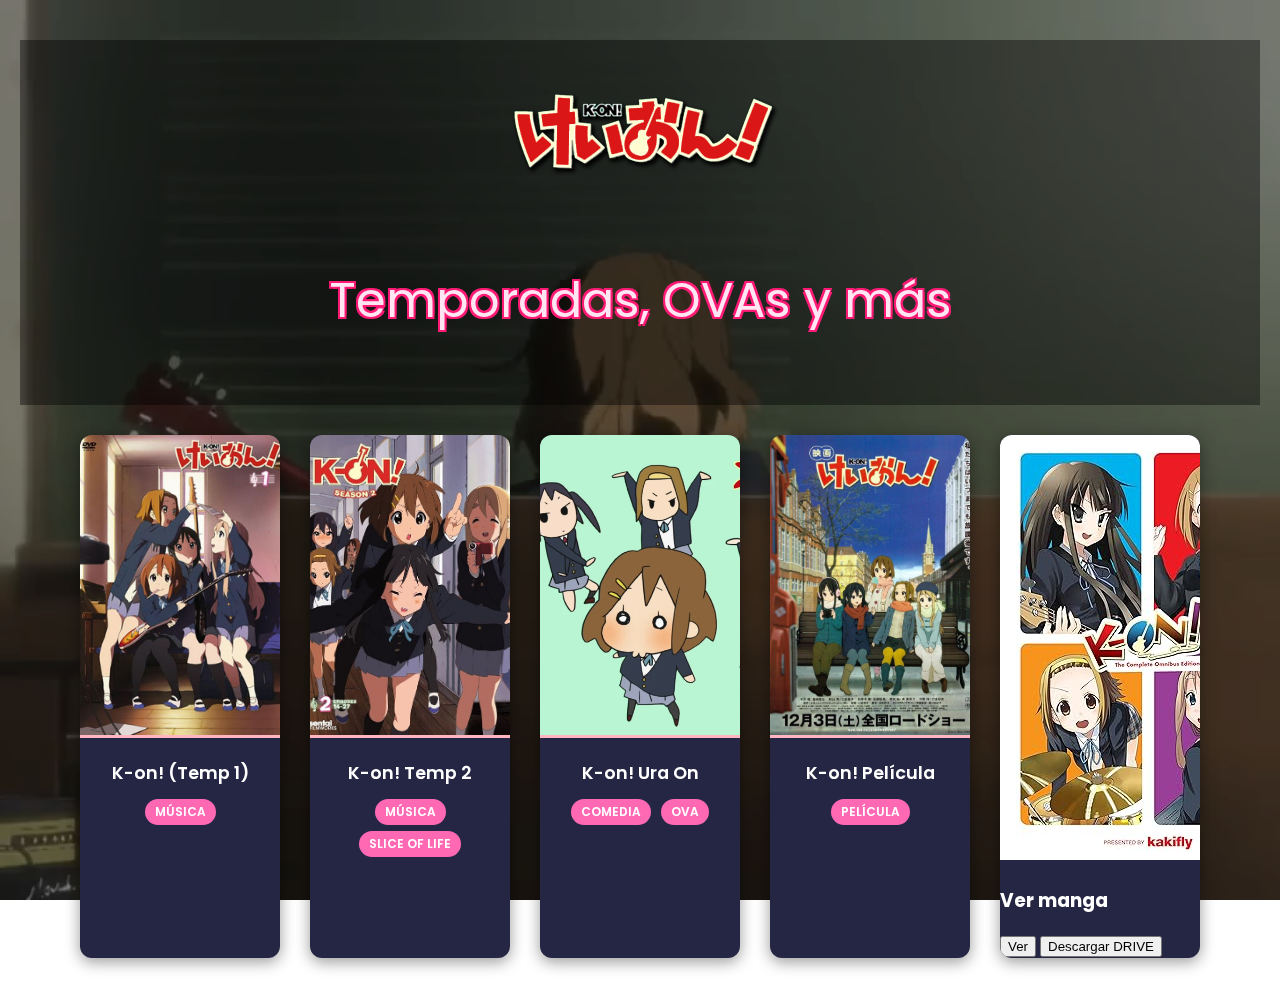
<file: index.html>
<!DOCTYPE html>
<html lang="es">
<head>
    <meta charset="UTF-8">
    <meta name="viewport" content="width=device-width, initial-scale=1.0">
    <title>k-on! ver_sub_esp.net</title>
    <link href="https://fonts.googleapis.com/css2?family=Poppins:wght@400;600;700&display=swap" rel="stylesheet">
    <link rel="icon" href="tempoprada1\img\yui-con-web.png">
    <link rel="stylesheet" href="style_lobby.css">
</head>
<body>
    
    <video autoplay muted loop id="bg-video">
        <source src="temporada1/videos/Wallpaper Engine  K On!! Yui Solo (B).mp4" type="video/mp4">
    </video>
    <header class="main-header">
        <img src="temporada1/img/logouwu.png" alt="Logo K-ON!" class="header-logo">
        <p>Temporadas, OVAs y más</p1>
    </header>

    <div class="contenedor">
        <a href="temporada1\index.html" class="card">
            <img src="visual_elements\temp1.jpg" alt="Portada K-on! Temporada 1">
            <div class="card-content">
                <h3>K-on! (Temp 1)</h3>
                <div class="tags-container">
                    <span class="tag">Música</span>
                </div>
            </div>
        </a>

        <a href="detalle.html" class="card">
            <img src="visual_elements\temp2.jpg" alt="Portada K-on! Temporada 2">
            <div class="card-content">
                <h3>K-on! Temp 2</h3>
                <div class="tags-container">
                    <span class="tag">Música</span>
                    <span class="tag">Slice of Life</span>
                </div>
            </div>
        </a>
        
        <a href="detalle.html" class="card">
            <img src="visual_elements\Ura-On.png" alt="Portada K-on! Ura On">
            <div class="card-content">
                <h3>K-on! Ura On</h3>
                <div class="tags-container">
                    <span class="tag">Comedia</span>
                    <span class="tag">OVA</span>
                </div>
            </div>
        </a>

        <a href="movie\peli.html" class="card">
            <img src="visual_elements\peli_on!.png" alt="Portada K-on! La Película">
            <div class="card-content">
                <h3>K-on! Película</h3>
                <div class="tags-container">
                    <span class="tag">Película</span>
                </div>
            </div>
        </a>

         <div class="manga">
            <img src="visual_elements\manga.jpg" alt="portada">
            <h3>Ver manga</h3>
            <div class="buttons">
                <button onclick="ver_manga('https://inmanga.com/ver/manga/K-ON/0/aa53a473-4bcb-42bf-8d33-affde8c46dbc')">Ver</button>
                
                <button onclick="download_manga('https://drive.google.com/drive/folders/19GABmz4T6VagQ7RfRGFuOY-BtD9Cd4Ro?usp=drive_link')">Descargar DRIVE</button>
            </div>
                </div>
            </div>
        </a>
    </div>
<script src="script_lobby.js"></script>
<!-- Vercel Speed Insights -->
<script defer src="https://cdn.vercel-analytics.com/v1/speed-insights/script.js"></script>
</body>
</html>
</file>
<file: style_lobby.css>
/*
   ================================
   ESTILOS OPTIMIZADOS PARA LOBBY
   ================================
*/
p {
    color: #ffe6f2;
  text-shadow:
    2px 2px 0 #ff1a75,
    -2px 2px 0 #ff1a75,
    2px -2px 0 #ff1a75,
    -2px -2px 0 #ff1a75;
    font-size: 3rem;
}


body {
    /* Se remueve el fondo estático, ahora lo gestionará el video */
    font-family: "Poppins", sans-serif;
    color: white;
    padding: 40px 20px;
    margin: 0;
    min-height: 100vh;
}

/* --- ESTILOS PARA EL VIDEO DE FONDO (#bg-video) --- */
/* Copiado desde style_temp1.css, se asegura de que ocupe toda la pantalla y esté detrás de todo */
#bg-video {
    position: fixed;
    right: 0;
    bottom: 0;
    min-width: 100%;
    min-height: 100%;
    object-fit: cover;
    z-index: -1; /* Lo envía al fondo */
    filter: brightness(0.5); /* Lo oscurece para mejorar la legibilidad del texto */
}

/* Encabezado principal centrado */
.main-header {
    text-align: center;
    margin-bottom: 30px;
    /* Añadir un fondo semi-transparente para que el título destaque sobre el video */
    background-color: rgba(0, 0, 0, 0.4); 
    padding: 20px 0;
}

.main-header h5 {
    color: #ffb6c1; /* Color suave de K-ON! */
    font-size: 1.2rem;
    margin-bottom: 5px;
    font-weight: 400;
}

.main-header h1 {
    font-size: 3rem;
    font-weight: 700;
    color: #fd0026; /* Rojo de K-ON! */
    /* Efecto de sombra blanca similar al de temp1/style_temp1.css */
    text-shadow:
        -1px -1px 0 white,
         1px -1px 0 white,
        -1px  1px 0 white,
         1px  1px 0 white;
}

/* Contenedor de las tarjetas */
.contenedor {
    display: flex;
    justify-content: center; /* Centrar las tarjetas */
    flex-wrap: wrap; /* Permitir que las tarjetas salten de línea en pantallas pequeñas */
    gap: 30px;
    max-width: 1200px; /* Limitar el ancho máximo para evitar que se estire demasiado */
    margin: 0 auto; /* Centrar el contenedor en la página */
}

.card {
    width: 200px; /* Aumentar ligeramente el ancho para un mejor visual */
    background: #252544;
    border-radius: 12px; /* Ligeramente más redondeado */
    overflow: hidden;
    transition: transform 0.3s ease, box-shadow 0.3s ease; /* Añadir transición para sombra */
    cursor: pointer;
    text-decoration: none;
    color: white;
    /* Añadir una sombra sutil para profundidad */
    box-shadow: 0 4px 15px rgba(0, 0, 0, 0.4);
}
.manga {
    width: 200px; /* Aumentar ligeramente el ancho para un mejor visual */
    background: #252544;
    border-radius: 12px; /* Ligeramente más redondeado */
    overflow: hidden;
    transition: transform 0.3s ease, box-shadow 0.3s ease; /* Añadir transición para sombra */
    cursor: pointer;
    text-decoration: none;
    color: white;
    /* Añadir una sombra sutil para profundidad */
    box-shadow: 0 4px 15px rgba(0, 0, 0, 0.4);

}

.card:hover {
    transform: translateY(-5px) scale(1.05); /* Mejor efecto: levitar y escalar */
    box-shadow: 0 10px 20px rgba(0, 0, 0, 0.7); /* Sombra más fuerte al hacer hover */
}

.card img {
    width: 100%;
    height: 300px; /* Aumentar ligeramente la altura de la imagen */
    object-fit: cover;
    border-bottom: 3px solid #ffb6c1; /* Borde inferior para separar visualmente */
}

.card-content {
    padding: 15px 10px; /* Aumentar el padding vertical */
    text-align: center;
}

.card-content h3 {
    margin: 0 0 10px 0;
    font-size: 1.1rem;
    font-weight: 600;
}

/* Estilos mejorados para las etiquetas (tags) */
.tags-container {
    min-height: 25px; /* Evita que el contenedor se mueva si no hay tags */
}

.tag {
    /* Usar un color más distintivo y de la paleta */
    background: #ff69b4; /* Rosa/Fucsia */
    color: #fff;
    padding: 4px 10px;
    border-radius: 20px; /* Estilo píldora */
    font-size: 0.75rem; /* Fuente más pequeña */
    font-weight: 600;
    text-transform: uppercase;
    display: inline-block;
    margin: 3px; /* Espacio entre tags */
    transition: background-color 0.3s;
}

.tag:hover {
    background-color: #ff3399;
}


/*
   ================================
   RESPONSIVE DESIGN (Móviles)
   ================================
*/
@media (max-width: 960px) {
    .contenedor {
        gap: 20px; /* Reducir el espacio entre tarjetas */
    }
    
    .card {
        width: 180px; /* Mantener un tamaño decente para tablets */
    }

    .card img {
        height: 250px;
    }
}

@media (max-width: 600px) {
    body {
        padding: 20px 10px;
    }

    .main-header h1 {
        font-size: 2.2rem;

    }

    /* En móviles, las tarjetas se apilan y centran */
    .card {
        width: 90%;
        max-width: 300px; 
        margin: 0 auto;
    }
    
    .card img {
        height: 200px; /* Reducir altura para ahorrar espacio vertical */
    }
    
    .contenedor {
        /* Fuerza a que se apilen bien si no hay espacio */
        flex-direction: column;
        align-items: center;
        gap: 30px;
    }
}
</file>
